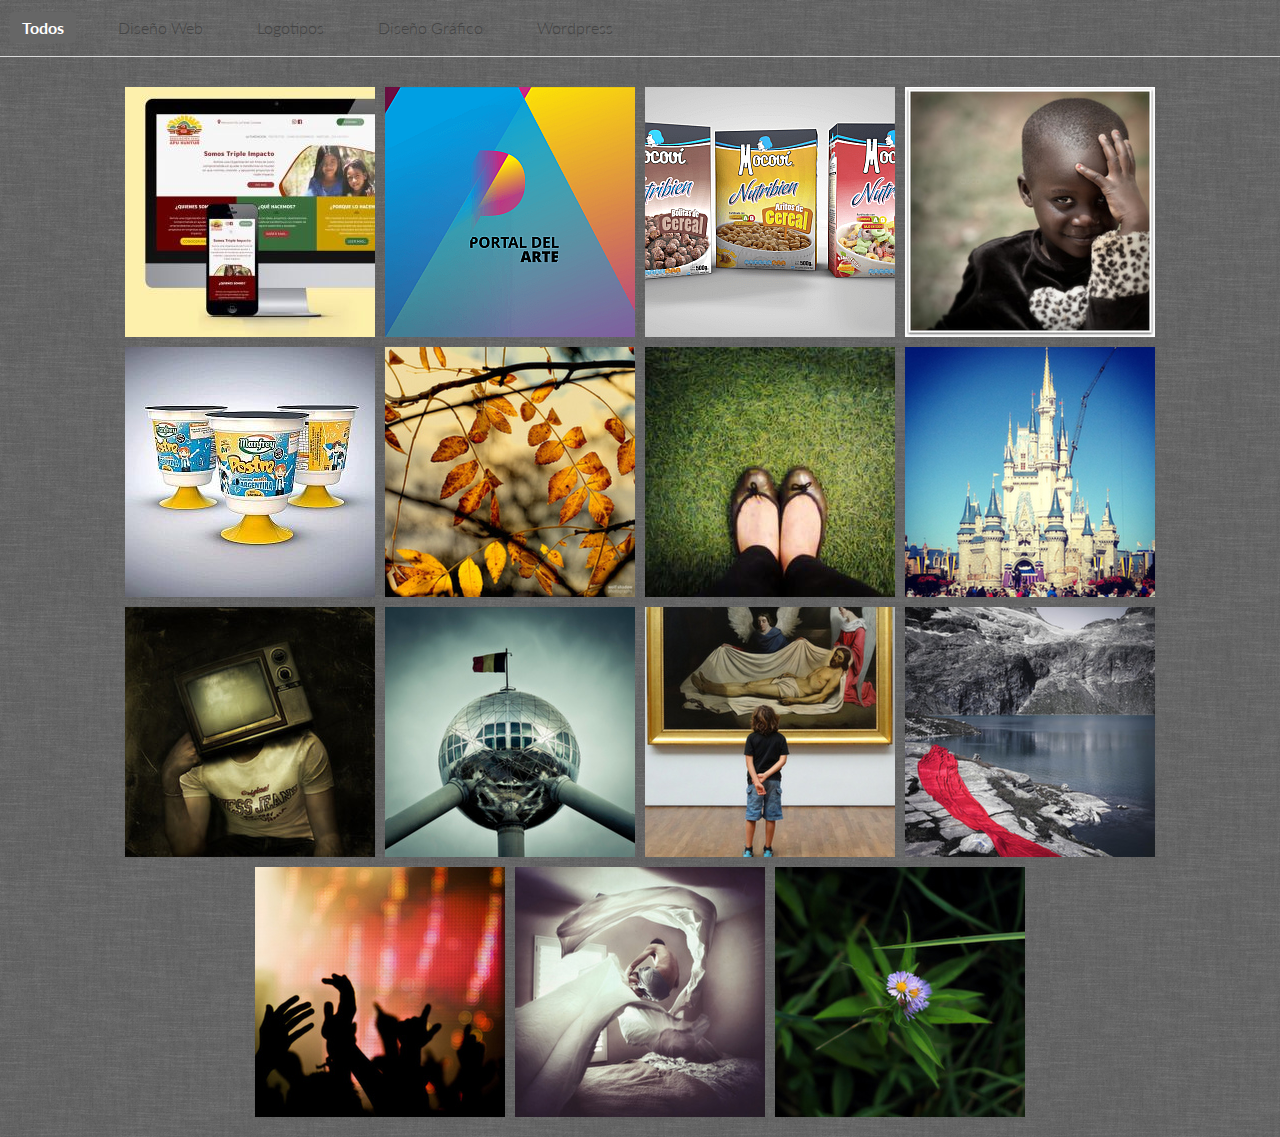
<file: gallery/index.html>
<!DOCTYPE html>
<html lang="en">
<head>
    <meta charset="UTF-8" />
    <meta http-equiv="X-UA-Compatible" content="IE=edge,chrome=1">
    <meta name="viewport" content="width=device-width, initial-scale=1.0">
    <title>Elastic Grid | JQuery Responsive Porfolio</title>
    <meta name="description" content="Elastic Grid | JQuery Responsive Porfolio" />
    <meta name="keywords" content="responsive grid, responsive gallery, porfolio, thumbnails, grid, preview, google image search, jquery, image grid, expanding, preview, portfolio" />
    <meta name="author" content="Vu Khanh Truong | porfolio.bonchen.net" />
    <link rel="stylesheet" href="https://stackpath.bootstrapcdn.com/bootstrap/4.4.1/css/bootstrap.min.css" integrity="sha384-Vkoo8x4CGsO3+Hhxv8T/Q5PaXtkKtu6ug5TOeNV6gBiFeWPGFN9MuhOf23Q9Ifjh" crossorigin="anonymous">
    <link rel="shortcut icon" href="../favicon.ico">
    <link rel="stylesheet" type="text/css" href="css/demo.css" /> 
    <link rel="stylesheet" type="text/css" href="css/elastic_grid.min.css" />
</head>
<body >
    <div id="elastic_grid_demo"></div>

    <!-- jQuery first, then Popper.js, then Bootstrap JS -->
    <script src="https://ajax.googleapis.com/ajax/libs/jquery/1.9.1/jquery.min.js"></script> 
   <!--  <script src="https://code.jquery.com/jquery-3.4.1.slim.min.js" integrity="sha384-J6qa4849blE2+poT4WnyKhv5vZF5SrPo0iEjwBvKU7imGFAV0wwj1yYfoRSJoZ+n" crossorigin="anonymous"></script>
     <script src="https://stackpath.bootstrapcdn.com/bootstrap/4.4.1/js/bootstrap.min.js" integrity="sha384-wfSDF2E50Y2D1uUdj0O3uMBJnjuUD4Ih7YwaYd1iqfktj0Uod8GCExl3Og8ifwB6" crossorigin="anonymous"></script> -->


     <script src="js/modernizr.custom.js"></script> 
     <script src="js/classie.js"></script>
     <!--- uncompress-->

     <script type="text/javascript" src="js/jquery.elastislide.js"></script>
     <script type="text/javascript" src="js/jquery.hoverdir.js"></script>
     <script type="text/javascript" src="js/elastic_grid.js"></script>

<!-- compress version
<script type="text/javascript" src="js/elastic_grid.min.js"></script>
-->
<script type="text/javascript">
    $(function(){
        $("#elastic_grid_demo").elastic_grid({
            'showAllText' : 'Todos',
            'filterEffect': 'fallperspective', // moveup, scaleup, fallperspective, fly, flip, helix , popup
            'hoverDirection': true,
            'hoverDelay': 0,
            'hoverInverse': false,
            'expandingSpeed': 500,
            'expandingHeight': 250,
            'items' :
            [
            {
                'title'         : 'Diseño web y maquetado | ONG',
                'description'   : 'Swiss chard pumpkin bunya nuts maize plantain aubergine napa cabbage soko coriander sweet pepper water spinach winter purslane shallot tigernut lentil beetroot.Swiss chard pumpkin bunya nuts maize plantain aubergine napa cabbage.',
                'thumbnail'     : ['img/portfolio/web-apk-thumb.jpg'],
                'large'         : ['img/portfolio/web-apk-mockup01.jpg', 'img/portfolio/web-apk-mockup02.jpg'],
                'img_title'     : ['Imagen 01', 'Imagen 02'],
                'button_list'   :
                [
                { 'title':'Visitar el Sitio', 'url' : 'http://apukuntur-ong.com.ar', 'new_window' : true }
               // { 'title':'Download', 'url':'http://porfolio.bonchen.net/', 'new_window' : false }
               ],
               'tags'          : ['Diseño Web']
           },
           {
            'title'         : 'Diseño de Logotipo | Grupo de Arte',
            'description'   : 'Swiss chard pumpkin bunya nuts maize plantain aubergine napa cabbage soko coriander sweet pepper water spinach winter purslane shallot tigernut lentil beetroot.Swiss chard pumpkin bunya nuts maize plantain aubergine napa cabbage.',
            'thumbnail'     : ['img/portfolio/logo-portaldelarte-thumb.png'],
            'large'         : ['img/portfolio/logo-portaldelarte-grilla.jpg', ],
            'img_title'     : ['Logotipo - Grilla Constructiva'],
            'button_list'   :
            [
            //{ 'title':'Demo', 'url' : 'http://porfolio.bonchen.net/', 'new_window' : true },
            //{ 'title':'Download', 'url':'http://porfolio.bonchen.net/', 'new_window' : true}
            ],
            'tags'          : ['Logotipos']
        },
        {
            'title'         : 'Diseño Gráfico de Envase | Cereales',
            'description'   : 'Swiss chard pumpkin bunya nuts maize plantain aubergine napa cabbage soko coriander sweet pepper water spinach winter purslane shallot tigernut lentil beetroot.Swiss chard pumpkin bunya nuts maize plantain aubergine napa cabbage.',
            'thumbnail'     : ['img/portfolio/packaging-cereal-mocovi-thumb.png'],
            'large'         : ['img/portfolio/packaging-cereal-mocovi.png'],
            'img_title'     : ['jquery elastic grid'],
            'button_list'   :
            [
            //{ 'title':'Demo', 'url' : 'http://porfolio.bonchen.net/', 'new_window' : true },
            //{ 'title':'Download', 'url':'http://porfolio.bonchen.net/', 'new_window' : true}
            ],
            'tags'          : ['Diseño Gráfico', 'Diseño Web']
        },
        {
            'title'         : 'Diseño web y maquetado | Imprenta',
            'description'   : 'Swiss chard pumpkin bunya nuts maize plantain aubergine napa cabbage soko coriander sweet pepper water spinach winter purslane shallot tigernut lentil beetroot.Swiss chard pumpkin bunya nuts maize plantain aubergine napa cabbage.',
            'thumbnail'     : ['images/small/12.jpg', 'images/small/13.jpg', 'images/small/14.jpg', 'images/small/15.jpg', 'images/small/16.jpg'],
            'large'         : ['images/large/12.jpg', 'images/large/13.jpg', 'images/large/14.jpg', 'images/large/15.jpg', 'images/large/16.jpg'],
            'img_title'     : ['jquery elastic grid', 'jquery elastic grid', 'jquery elastic grid', 'jquery elastic grid', 'jquery elastic grid'],
            'button_list'   :
            [
            { 'title':'Demo', 'url' : 'http://porfolio.bonchen.net/', 'new_window' : true },
            { 'title':'Download', 'url':'http://porfolio.bonchen.net/', 'new_window' : true}
            ],
            'tags'          : ['Wordpress']
        },
        {
            'title'         : 'Diseño Gráfico de Envase | Postrecito',
            'description'   : 'Swiss chard pumpkin bunya nuts maize plantain aubergine napa cabbage soko coriander sweet pepper water spinach winter purslane shallot tigernut lentil beetroot.Swiss chard pumpkin bunya nuts maize plantain aubergine napa cabbage.',
            'thumbnail'     : ['img/portfolio/packaging-postre-vainilla-thumb.jpg'],
            'large'         : ['img/portfolio/packaging-postre-vainilla.jpg'],
            'img_title'     : ['jquery elastic grid'],
            'button_list'   :
            [
            { 'title':'Demo', 'url' : 'http://porfolio.bonchen.net/', 'new_window' : true },
            { 'title':'Download', 'url':'http://porfolio.bonchen.net/', 'new_window' : true}
            ],
            'tags'          : ['Diseño Web']
        },
        {
            'title'         : 'Spinach winter purslane',
            'description'   : 'Swiss chard pumpkin bunya nuts maize plantain aubergine napa cabbage soko coriander sweet pepper water spinach winter purslane shallot tigernut lentil beetroot.Swiss chard pumpkin bunya nuts maize plantain aubergine napa cabbage.',
            'thumbnail'     : ['images/small/13.jpg','images/small/15.jpg', 'images/small/11.jpg', 'images/small/10.jpg'],
            'large'         : ['images/large/13.jpg','images/large/15.jpg', 'images/large/11.jpg', 'images/large/10.jpg'],
            'img_title'     : ['jquery elastic grid', 'jquery elastic grid', 'jquery elastic grid', 'jquery elastic grid', 'jquery elastic grid'],
            'button_list'   :
            [
            { 'title':'Demo', 'url' : 'http://porfolio.bonchen.net/', 'new_window' : true },
            { 'title':'Download', 'url':'http://porfolio.bonchen.net/', 'new_window' : true}
            ],
            'tags'          : ['Logotipos']
        },
        {
            'title'         : 'Spinach winter purslane',
            'description'   : 'Swiss chard pumpkin bunya nuts maize plantain aubergine napa cabbage soko coriander sweet pepper water spinach winter purslane shallot tigernut lentil beetroot.Swiss chard pumpkin bunya nuts maize plantain aubergine napa cabbage.',
            'thumbnail'     : ['images/small/7.jpg','images/small/8.jpg', 'images/small/9.jpg', 'images/small/10.jpg'],
            'large'         : ['images/large/7.jpg','images/large/8.jpg', 'images/large/9.jpg', 'images/large/10.jpg'],
            'img_title'     : ['jquery elastic grid', 'jquery elastic grid', 'jquery elastic grid', 'jquery elastic grid', 'jquery elastic grid'],
            'button_list'   :
            [
            { 'title':'Demo', 'url' : 'http://porfolio.bonchen.net/', 'new_window' : true },
            { 'title':'Download', 'url':'http://porfolio.bonchen.net/', 'new_window' : true}
            ],
            'tags'          : ['Wordpress']
        },
        {
            'title'         : 'Azuki bean',
            'description'   : 'Swiss chard pumpkin bunya nuts maize plantain aubergine napa cabbage soko coriander sweet pepper water spinach winter purslane shallot tigernut lentil beetroot.Swiss chard pumpkin bunya nuts maize plantain aubergine napa cabbage.',
            'thumbnail'     : ['images/small/16.jpg', 'images/small/13.jpg', 'images/small/14.jpg', 'images/small/15.jpg', 'images/small/16.jpg'],
            'large'         : ['images/large/16.jpg', 'images/large/13.jpg', 'images/large/14.jpg', 'images/large/15.jpg', 'images/large/16.jpg'],
            'img_title'     : ['jquery elastic grid', 'jquery elastic grid', 'jquery elastic grid', 'jquery elastic grid', 'jquery elastic grid'],
            'button_list'   :
            [
            { 'title':'Demo', 'url' : 'http://porfolio.bonchen.net/', 'new_window' : true },
            { 'title':'Download', 'url':'http://porfolio.bonchen.net/', 'new_window' : true}
            ],
            'tags'          : ['Logotipos']
        },
        {
            'title'         : 'Swiss chard pumpkin',
            'description'   : 'Swiss chard pumpkin bunya nuts maize plantain aubergine napa cabbage soko coriander sweet pepper water spinach winter purslane shallot tigernut lentil beetroot.Swiss chard pumpkin bunya nuts maize plantain aubergine napa cabbage.',
            'thumbnail'     : ['images/small/18.jpg', 'images/small/18.jpg', 'images/small/19.jpg', 'images/small/20.jpg'],
            'large'         : ['images/large/18.jpg', 'images/large/18.jpg', 'images/large/19.jpg', 'images/large/20.jpg'],
            'img_title'     : ['jquery elastic grid', 'jquery elastic grid', 'jquery elastic grid', 'jquery elastic grid', 'jquery elastic grid'],
            'button_list'   :
            [
            { 'title':'Demo', 'url' : 'http://porfolio.bonchen.net/', 'new_window' : true },
            { 'title':'Download', 'url':'http://porfolio.bonchen.net/', 'new_window' : true}
            ],
            'tags'          : ['Diseño Web']
        },
        {
            'title'         : 'Winter purslane',
            'description'   : 'Swiss chard pumpkin bunya nuts maize plantain aubergine napa cabbage soko coriander sweet pepper water spinach winter purslane shallot tigernut lentil beetroot.Swiss chard pumpkin bunya nuts maize plantain aubergine napa cabbage.',
            'thumbnail'     : ['images/small/11.jpg','images/small/15.jpg', 'images/small/11.jpg', 'images/small/10.jpg'],
            'large'         : ['images/large/11.jpg','images/large/15.jpg', 'images/large/11.jpg', 'images/large/10.jpg'],
            'img_title'     : ['jquery elastic grid', 'jquery elastic grid', 'jquery elastic grid', 'jquery elastic grid', 'jquery elastic grid'],
            'button_list'   :
            [
            { 'title':'Demo', 'url' : 'http://porfolio.bonchen.net/', 'new_window' : true },
            { 'title':'Download', 'url':'http://porfolio.bonchen.net/', 'new_window' : true}
            ],
            'tags'          : ['Wordpress']
        },
        {
            'title'         : 'Spinach winter purslane',
            'description'   : 'Swiss chard pumpkin bunya nuts maize plantain aubergine napa cabbage soko coriander sweet pepper water spinach winter purslane shallot tigernut lentil beetroot.Swiss chard pumpkin bunya nuts maize plantain aubergine napa cabbage.',
            'thumbnail'     : ['images/small/3.jpg','images/small/15.jpg', 'images/small/11.jpg', 'images/small/10.jpg'],
            'large'         : ['images/large/3.jpg','images/large/15.jpg', 'images/large/11.jpg', 'images/large/10.jpg'],
            'img_title'     : ['jquery elastic grid', 'jquery elastic grid', 'jquery elastic grid', 'jquery elastic grid', 'jquery elastic grid'],
            'button_list'   :
            [
            { 'title':'Demo', 'url' : 'http://porfolio.bonchen.net/', 'new_window' : true },
            { 'title':'Download', 'url':'http://porfolio.bonchen.net/', 'new_window' : true}
            ],
            'tags'          : ['Logotipos']
        },
        {
            'title'         : 'Spinach winter purslane',
            'description'   : 'Swiss chard pumpkin bunya nuts maize plantain aubergine napa cabbage soko coriander sweet pepper water spinach winter purslane shallot tigernut lentil beetroot.Swiss chard pumpkin bunya nuts maize plantain aubergine napa cabbage.',
            'thumbnail'     : ['images/small/5.jpg','images/small/8.jpg', 'images/small/9.jpg', 'images/small/10.jpg'],
            'large'         : ['images/large/5.jpg','images/large/8.jpg', 'images/large/9.jpg', 'images/large/10.jpg'],
            'img_title'     : ['jquery elastic grid', 'jquery elastic grid', 'jquery elastic grid', 'jquery elastic grid', 'jquery elastic grid'],
            'button_list'   :
            [
            { 'title':'Demo', 'url' : 'http://porfolio.bonchen.net/', 'new_window' : true },
            { 'title':'Download', 'url':'http://porfolio.bonchen.net/', 'new_window' : true}
            ],
            'tags'          : ['Wordpress', 'Diseño Web']
        },
        {
            'title'         : 'Azuki bean',
            'description'   : 'Swiss chard pumpkin bunya nuts maize plantain aubergine napa cabbage soko coriander sweet pepper water spinach winter purslane shallot tigernut lentil beetroot.Swiss chard pumpkin bunya nuts maize plantain aubergine napa cabbage.',
            'thumbnail'     : ['images/small/6.jpg', 'images/small/13.jpg', 'images/small/14.jpg', 'images/small/15.jpg', 'images/small/16.jpg'],
            'large'         : ['images/large/6.jpg', 'images/large/13.jpg', 'images/large/14.jpg', 'images/large/15.jpg', 'images/large/16.jpg'],
            'img_title'     : ['jquery elastic grid', 'jquery elastic grid', 'jquery elastic grid', 'jquery elastic grid', 'jquery elastic grid'],
            'button_list'   :
            [
            { 'title':'Demo', 'url' : 'http://porfolio.bonchen.net/', 'new_window' : true },
            { 'title':'Download', 'url':'http://porfolio.bonchen.net/', 'new_window' : true}
            ],
            'tags'          : ['Logotipos']
        },
        {
            'title'         : 'Swiss chard pumpkin',
            'description'   : 'Swiss chard pumpkin bunya nuts maize plantain aubergine napa cabbage soko coriander sweet pepper water spinach winter purslane shallot tigernut lentil beetroot.Swiss chard pumpkin bunya nuts maize plantain aubergine napa cabbage.',
            'thumbnail'     : ['images/small/8.jpg', 'images/small/18.jpg', 'images/small/19.jpg', 'images/small/20.jpg'],
            'large'         : ['images/large/8.jpg', 'images/large/18.jpg', 'images/large/19.jpg', 'images/large/20.jpg'],
            'img_title'     : ['jquery elastic grid', 'jquery elastic grid', 'jquery elastic grid', 'jquery elastic grid', 'jquery elastic grid'],
            'button_list'   :
            [
            { 'title':'Demo', 'url' : 'http://porfolio.bonchen.net/', 'new_window' : true },
            { 'title':'Download', 'url':'http://porfolio.bonchen.net/', 'new_window' : true}
            ],
            'tags'          : ['Diseño Web']
        },
        {
            'title'         : 'Spinach winter purslane',
            'description'   : 'Swiss chard pumpkin bunya nuts maize plantain aubergine napa cabbage soko coriander sweet pepper water spinach winter purslane shallot tigernut lentil beetroot.Swiss chard pumpkin bunya nuts maize plantain aubergine napa cabbage.',
            'thumbnail'     : ['images/small/9.jpg','images/small/15.jpg', 'images/small/11.jpg', 'images/small/10.jpg'],
            'large'         : ['images/large/9.jpg','images/large/15.jpg', 'images/large/11.jpg', 'images/large/10.jpg'],
            'img_title'     : ['jquery elastic grid', 'jquery elastic grid', 'jquery elastic grid', 'jquery elastic grid', 'jquery elastic grid'],
            'button_list'   :
            [
            { 'title':'Demo', 'url' : 'http://porfolio.bonchen.net/', 'new_window' : true },
            { 'title':'Download', 'url':'http://porfolio.bonchen.net/', 'new_window' : true}
            ],
            'tags'          : ['Logotipos', 'Diseño Web']
        }

        ]
    });
});
</script>
</body>
</html>
</file>
<file: gallery/css/demo.css>
/* General Demo Style */
@import url(http://fonts.googleapis.com/css?family=Lato:300,400,700);

html { height: 100%; }

body {
    font-family: 'Lato', Calibri, Arial, sans-serif;
    background: #f9f9f9 url(../images/bg.png);
    font-weight: 300;
    font-size: 15px;
    color: #333;
    overflow: scroll;
    overflow-x: hidden;
}

a {
	color: #555;
	text-decoration: none;
}
h1{
	margin: 0px auto;
	max-width: 1170px;
	padding: 20px 0px;
	text-shadow: 0 -1px 0 #888;
}
.container {
	max-width: 1170px;
	position: relative;
	margin: 0 auto;
	-webkit-box-shadow: -1px 0px 19px rgba(20, 20, 20, 0.85);
	-moz-box-shadow:    -1px 0px 19px rgba(20, 20, 20, 0.85);
	box-shadow:         -1px 0px 19px rgba(20, 20, 20, 0.85);
	min-height: 800px;
	background: #f9f9f9;
	margin-top:40px;
	padding:40px;
}

.container > header {
	width: 90%;
	max-width: 1240px;
	margin: 0 auto;
	position: relative;
	padding: 0 30px 50px 30px;
}

.container > header {
	padding: 60px 30px 50px;
	text-align: center;
}

.container > header h1 {
	font-size: 34px;
	line-height: 38px;
	margin: 0 auto;
	font-weight: 700;
	color: #333;
}

.container > header h1 span {
	display: block;
	font-size: 20px;
	font-weight: 300;
}

.main > p {
	text-align: center;
	padding: 50px 20px;
}


.main h5{
	margin: 40px 0px 40px 0px;
	font-size: 22px;
}

.main h4{
	margin: 40px 0px 40px 0px;
	padding-top: 20px;
	font-size: 24px;
	border-top: 1px solid #909090;
}
.main h3{
	margin: 0px 0px 40px 0px;
	font-size: 28px;
	border-bottom: 1px solid #757575;
}
.main h3 small{
	font-size: 13px;
	font-style: italic;
	background: #757575;
	color: #ffffff;
	padding: 10 20px;
	margin-left: 20px;
}

.cbp-mc-form {
	position: relative;
	background: #757575;
	padding-bottom: 20px;
}

/* Clearfix hack by Nicolas Gallagher: http://nicolasgallagher.com/micro-clearfix-hack/ */
.cbp-mc-form:before,
.cbp-mc-form:after {
	content: " "; display: table;
}

.cbp-mc-form:after {
	clear: both;
}

.cbp-mc-column {
	width: 33%;
	padding: 10px 30px;
	float: left;
}

.cbp-mc-form label {
	display: block;
	padding: 20px 5px 5px 2px;
	font-size: 14px;
	text-transform: uppercase;
	letter-spacing: 1px;
	cursor: pointer;
	color: #f0f0f0;
}

.cbp-mc-form input,
.cbp-mc-form textarea,
.cbp-mc-form select {
	font-family: 'Lato', Calibri, Arial, sans-serif;
	line-height: 1.5;
	font-size: 14px;
	padding: 5px 10px;
	color: #fff;
	display: block;
	width: 100%;
	background: #909090;
}

.cbp-mc-form input,
.cbp-mc-form textarea {
	border: 1px solid #fff;
}

.cbp-mc-form textarea {
	min-height: 200px;
}

.cbp-mc-form input:focus,
.cbp-mc-form textarea:focus,
.cbp-mc-form label:active + input,
.cbp-mc-form label:active + textarea {
	outline: none;
	/*border: 3px solid #10689a;*/
}

.cbp-mc-form select:focus {
	outline: none;
}

::-webkit-input-placeholder { /* WebKit browsers */
    /*color: #10689a;*/
    font-style: italic;
}

:-moz-placeholder { /* Mozilla Firefox 4 to 18 */
    /*color: #10689a;*/
    font-style: italic;
}

::-moz-placeholder { /* Mozilla Firefox 19+ */
    /*color: #10689a;*/
    font-style: italic;
}

:-ms-input-placeholder { /* Internet Explorer 10+ */
    /*color: #10689a;*/
    font-style: italic;
}

.cbp-mc-submit-wrap {
	text-align: center;
	padding-top: 40px;
	clear: both;
}

.cbp-mc-form input.cbp-mc-submit {
	/*background: #10689a;*/
	border: none;
	color: #fff;
	width: auto;
	cursor: pointer;
	text-transform: uppercase;
	display: inline-block;
	padding: 15px 30px;
	font-size: 1.1em;
	border-radius: 2px;
	letter-spacing: 1px;
}

.cbp-mc-form input.cbp-mc-submit:hover {
	background: #1478b1;
}

@media screen and (max-width: 70em) {
	.cbp-mc-column {
		width: 50%;
	}
	.cbp-mc-column:nth-child(3) {
		width: 100%;
	}
}

@media screen and (max-width: 48em) {
	.cbp-mc-column {
		width: 100%;
		padding: 10px;
	}
}

#responsive_layouts h3{
	margin: 40px 0px 20px 0px;
}

/* Header Style */
.header-top {
	margin: 0 auto;
	max-width: 1170px;
	line-height: 44px;
	font-size: 12px;
	background: #508B50;
	text-transform: uppercase;
	z-index: 9999;
	position: relative;
	-webkit-box-shadow: -1px 0px 19px rgba(20, 20, 20, 0.85);
	-moz-box-shadow:    -1px 0px 19px rgba(20, 20, 20, 0.85);
	box-shadow:         -1px 0px 19px rgba(20, 20, 20, 0.85);
}

.header-top a {
	padding: 0px 20px;
	letter-spacing: 1px;
	color: #333;
	display: inline-block;
	text-shadow: 0 -1px 0 #9B9898;
	border-right:1px solid #336137;
}

.header-top a:hover {
	background: rgba(255,255,255,0.8);
	color: #000;
}

.header-top span.right {
	float: right;
}

.header-top span.right a {
	float: left;
	display: block;
}
</file>
<file: gallery/css/elastic_grid.min.css>
*,*:after,*:before{-webkit-box-sizing:border-box;-moz-box-sizing:border-box;box-sizing:border-box;padding:0;margin:0}.clearfix:before,.clearfix:after{content:" ";display:table}.clearfix:after{clear:both}.clearfix{*zoom:1}.og-grid{list-style:none;padding:20px 0;margin:0 auto;text-align:center;width:100%}.og-grid li{display:inline-block;margin:10px 5px 0 5px;vertical-align:top}.og-grid li.hidden{display:none}.og-grid li>a,.og-grid li>a img{border:0;outline:0;display:block;position:relative}.og-pointer{top:auto;border:solid transparent;content:" ";height:0;width:0;position:relative;pointer-events:none;border-bottom-color:#222;border-width:15px;left:50%;margin:-20px 0 0 -15px}.og-expander{position:absolute;background:#222;color:#d6d6d6;top:auto;left:0;width:100%;margin-top:0;text-align:left;height:0;overflow:hidden}.og-expander-inner{padding:30px 30px;height:100%}.og-close{position:absolute;width:40px;height:40px;top:10px;right:10px;cursor:pointer}.og-close::before,.og-close::after{content:'';position:absolute;width:100%;top:50%;height:1px;background:#888;-webkit-transform:rotate(45deg);-moz-transform:rotate(45deg);transform:rotate(45deg)}.og-close::after{-webkit-transform:rotate(-45deg);-moz-transform:rotate(-45deg);transform:rotate(-45deg)}.og-close:hover::before,.og-close:hover::after{background:#333}.og-fullimg,.og-details{width:50%;float:left;height: 100%;overflow:hidden;position:relative}.og-details .infosep{border-bottom:1px solid #121212;box-shadow:0 1px #2a2a2a;margin:15px 0}.og-details{padding:0 20px}.og-fullimg{text-align:center}.og-fullimg img{display:inline-block;max-height:100%;max-width:100%}.og-details h3{font-weight:300;font-size:36px;margin-top:0;margin-bottom:10px}.og-details p{font-weight:400;font-size:15px;line-height:22px;color:#999;padding-bottom:20px}.og-details iframe{max-width:400px;max-height:250px;margin-bottom:0}.og-details a.link-button{font-size:11px;padding:8px 10px;background-color:#454545;background:-moz-linear-gradient(top,#303030 0,#262626);background:-webkit-gradient(linear,left top,left bottom,from(#303030),to(#262626));-moz-border-radius:1px;-webkit-border-radius:1px;border-radius:1px;border:1px solid #141414;text-shadow:0 -1px 0 rgba(41,41,41,0.7),0 1px 0 rgba(3,3,3,0.3);white-space:normal;word-wrap:normal;color:#9f9f9f !important;cursor:pointer !important;font-size:11px;font-weight:bold;text-align:center;text-shadow:0 -1px 0 rgba(0,0,0,.5);white-space:normal;margin-left:10px}.og-details a.first{margin-left:0}.og-details a:hover{background-color:#606060;background:-moz-linear-gradient(top,#454545 454545%,#303030);background:-webkit-gradient(linear,left top,left bottom,from(#454545),to(#303030))}.og-loading{width:20px;height:20px;border-radius:50%;background:#ddd;box-shadow:0 0 1px #ccc,15px 30px 1px #ccc,-15px 30px 1px #ccc;position:absolute;top:50%;left:50%;margin:-25px 0 0 -25px;-webkit-animation:loader .5s infinite ease-in-out both;-moz-animation:loader .5s infinite ease-in-out both;animation:loader .5s infinite ease-in-out both}@-webkit-keyframes loader{0{background:#ddd}33%{background:#ccc;box-shadow:0 0 1px #ccc,15px 30px 1px #ccc,-15px 30px 1px #ddd}66%{background:#ccc;box-shadow:0 0 1px #ccc,15px 30px 1px #ddd,-15px 30px 1px #ccc}}@-moz-keyframes loader{0{background:#ddd}33%{background:#ccc;box-shadow:0 0 1px #ccc,15px 30px 1px #ccc,-15px 30px 1px #ddd}66%{background:#ccc;box-shadow:0 0 1px #ccc,15px 30px 1px #ddd,-15px 30px 1px #ccc}}@keyframes loader{0{background:#ddd}33%{background:#ccc;box-shadow:0 0 1px #ccc,15px 30px 1px #ccc,-15px 30px 1px #ddd}66%{background:#ccc;box-shadow:0 0 1px #ccc,15px 30px 1px #ddd,-15px 30px 1px #ccc}}.wagwep-container{overflow:hidden}.wagwep-container ul#portfolio-filter{float:left;font-size:16px;list-style:none;padding:10px 0;width:100%;border-bottom:1px solid #ddd}.wagwep-container ul#portfolio-filter li{float:left;line-height:16px;margin:0;padding:10px}.wagwep-container ul#portfolio-filter li:last-child{border-right:0;margin-right:0;padding-right:0}.wagwep-container ul#portfolio-filter a{color:#444444;text-decoration:none;border:0;background:0;margin:0 10px 10px 0;padding:6px 12px;border-radius:4px;-moz-border-radius:4px;-webkit-border-radius:4px}.wagwep-container ul#portfolio-filter li.current a,ul#portfolio-filter a:hover{text-decoration:none;background:#eee;color:#222}.wagwep-container ul#portfolio-filter li.current a{color:#333;font-weight:bold;background:#666;color:#fff}.clearfix:before,.clearfix:after{content:" ";display:table}.clearfix:after{clear:both}.clearfix{*zoom:1}.elastislide-list{list-style-type:none;display:none}.no-js .elastislide-list{display:block}.elastislide-carousel ul li{min-width:20px}.elastislide-wrapper{position:relative;background-color:#313131;margin:0 auto;min-height:60px;box-shadow:inset 0 0 10px #000;-moz-box-shadow:inset 0 0 10px #000;-webkit-box-shadow:inset 0 0 10px #000}.elastislide-wrapper.elastislide-loading{background-image:url(../images/loading.gif);background-repeat:no-repeat;background-position:center center}.elastislide-horizontal{padding:10px 40px}.elastislide-vertical{padding:40px 10px}.elastislide-carousel{overflow:hidden;position:relative}.elastislide-carousel ul{position:relative;display:block;list-style-type:none;padding:0;margin:0;-webkit-backface-visibility:hidden;-webkit-transform:translateX(0);-moz-transform:translateX(0);-ms-transform:translateX(0);-o-transform:translateX(0);transform:translateX(0)}.elastislide-horizontal ul{white-space:nowrap}.elastislide-carousel ul li{margin:0;-webkit-backface-visibility:hidden}.elastislide-horizontal ul li{height:100%;display:inline-block}.elastislide-vertical ul li{display:block}.elastislide-carousel ul li a{display:inline-block;width:100%;padding:0}.elastislide-carousel ul li a img{display:block;border:2px solid #313131;max-width:100%}.elastislide-carousel ul li a img.selected{border:2px solid #999}.elastislide-wrapper nav span{position:absolute;background:#1b1b1b url(../images/nav.png) no-repeat 4px 3px;width:23px;height:23px;border-radius:50%;text-indent:-9000px;cursor:pointer;opacity:.8}.elastislide-wrapper nav span:hover{opacity:1.0}.elastislide-horizontal nav span{top:50%;left:10px;margin-top:-11px}.elastislide-vertical nav span{top:10px;left:50%;margin-left:-11px;background-position:-17px 5px}.elastislide-horizontal nav span.elastislide-next{right:10px;left:auto;background-position:4px -17px}.elastislide-vertical nav span.elastislide-next{bottom:10px;top:auto;background-position:-17px -18px}.og-grid li a{overflow:hidden}.og-grid li a.unhoverdir{overflow:visible}.og-grid li a figure{position:absolute;background:#333;background:rgba(48,48,48,0.7);width:100%;height:100%}.og-grid li a figure span{display:block;padding:10px 0;margin:40px 20px 20px 20px;text-transform:uppercase;font-weight:normal;color:rgba(255,255,255,0.9);text-shadow:1px 1px 1px rgba(0,0,0,0.2);border-bottom:1px solid rgba(255,255,255,0.5)}.og-grid.effect-opacity li.animate{-webkit-animation:fadeIn .65s ease forwards;-moz-animation:fadeIn .65s ease forwards;animation:fadeIn .65s ease forwards}@-webkit-keyframes fadeIn{to{opacity:1}}@-moz-keyframes fadeIn{to{opacity:1}}@keyframes fadeIn{to{opacity:1}}.og-grid.effect-moveup li.animate{-webkit-transform:translateY(200px);-moz-transform:translateY(200px);transform:translateY(200px);-webkit-animation:moveUp .65s ease forwards;-moz-animation:moveUp .65s ease forwards;animation:moveUp .65s ease forwards}@-webkit-keyframes moveUp{to{-webkit-transform:translateY(0);opacity:1}}@-moz-keyframes moveUp{to{-moz-transform:translateY(0);opacity:1}}@keyframes moveUp{to{transform:translateY(0);opacity:1}}.og-grid.effect-scaleup li.animate{-webkit-transform:scale(0.6);-moz-transform:scale(0.6);transform:scale(0.6);-webkit-animation:scaleUp .65s ease-in-out forwards;-moz-animation:scaleUp .65s ease-in-out forwards;animation:scaleUp .65s ease-in-out forwards}@-webkit-keyframes scaleUp{to{-webkit-transform:scale(1);opacity:1}}@-moz-keyframes scaleUp{to{-moz-transform:scale(1);opacity:1}}@keyframes scaleUp{to{transform:scale(1);opacity:1}}.og-grid.effect-fallperspective{-webkit-perspective:1300px;-moz-perspective:1300px;perspective:1300px}.og-grid.effect-fallperspective li.animate{-webkit-transform-style:preserve-3d;-moz-transform-style:preserve-3d;transform-style:preserve-3d;-webkit-transform:translateZ(400px) translateY(300px) rotateX(-90deg);-moz-transform:translateZ(400px) translateY(300px) rotateX(-90deg);transform:translateZ(400px) translateY(300px) rotateX(-90deg);-webkit-animation:fallPerspective .8s ease-in-out forwards;-moz-animation:fallPerspective .8s ease-in-out forwards;animation:fallPerspective .8s ease-in-out forwards}@-webkit-keyframes fallPerspective{100%{-webkit-transform:translateZ(0) translateY(0) rotateX(0);opacity:1}}@-moz-keyframes fallPerspective{100%{-moz-transform:translateZ(0) translateY(0) rotateX(0);opacity:1}}@keyframes fallPerspective{100%{transform:translateZ(0) translateY(0) rotateX(0);opacity:1}}.og-grid.effect-fly{-webkit-perspective:1300px;-moz-perspective:1300px;perspective:1300px}.og-grid.effect-fly li.animate{-webkit-transform-style:preserve-3d;-moz-transform-style:preserve-3d;transform-style:preserve-3d;-webkit-transform-origin:50% 50% -300px;-moz-transform-origin:50% 50% -300px;transform-origin:50% 50% -300px;-webkit-transform:rotateX(-180deg);-moz-transform:rotateX(-180deg);transform:rotateX(-180deg);-webkit-animation:fly .8s ease-in-out forwards;-moz-animation:fly .8s ease-in-out forwards;animation:fly .8s ease-in-out forwards}@-webkit-keyframes fly{100%{-webkit-transform:rotateX(0);opacity:1}}@-moz-keyframes fly{100%{-moz-transform:rotateX(0);opacity:1}}@keyframes fly{100%{transform:rotateX(0);opacity:1}}.og-grid.effect-flip{-webkit-perspective:1300px;-moz-perspective:1300px;perspective:1300px}.og-grid.effect-flip li.animate{-webkit-transform-style:preserve-3d;-moz-transform-style:preserve-3d;transform-style:preserve-3d;-webkit-transform-origin:0 0;-moz-transform-origin:0 0;transform-origin:0 0;-webkit-transform:rotateX(-80deg);-moz-transform:rotateX(-80deg);transform:rotateX(-80deg);-webkit-animation:flip .8s ease-in-out forwards;-moz-animation:flip .8s ease-in-out forwards;animation:flip .8s ease-in-out forwards}@-webkit-keyframes flip{100%{-webkit-transform:rotateX(0);opacity:1}}@-moz-keyframes flip{100%{-moz-transform:rotateX(0);opacity:1}}@keyframes flip{100%{transform:rotateX(0);opacity:1}}.og-grid.effect-helix{-webkit-perspective:1300px;-moz-perspective:1300px;perspective:1300px}.og-grid.effect-helix li.animate{-webkit-transform-style:preserve-3d;-moz-transform-style:preserve-3d;transform-style:preserve-3d;-webkit-transform:rotateY(-180deg);-moz-transform:rotateY(-180deg);transform:rotateY(-180deg);-webkit-animation:helix .8s ease-in-out forwards;-moz-animation:helix .8s ease-in-out forwards;animation:helix .8s ease-in-out forwards}@-webkit-keyframes helix{100%{-webkit-transform:rotateY(0);opacity:1}}@-moz-keyframes helix{100%{-moz-transform:rotateY(0);opacity:1}}@keyframes helix{100%{transform:rotateY(0);opacity:1}}.og-grid.effect-popup{-webkit-perspective:1300px;-moz-perspective:1300px;perspective:1300px}.og-grid.effect-popup li.animate{-webkit-transform-style:preserve-3d;-moz-transform-style:preserve-3d;transform-style:preserve-3d;-webkit-transform:scale(0.4);-moz-transform:scale(0.4);transform:scale(0.4);-webkit-animation:popUp .8s ease-in forwards;-moz-animation:popUp .8s ease-in forwards;animation:popUp .8s ease-in forwards}@-webkit-keyframes popUp{70%{-webkit-transform:scale(1.1);opacity:.8;-webkit-animation-timing-function:ease-out}100%{-webkit-transform:scale(1);opacity:1}}@-moz-keyframes popUp{70%{-moz-transform:scale(1.1);opacity:.8;-moz-animation-timing-function:ease-out}100%{-moz-transform:scale(1);opacity:1}}@keyframes popUp{70%{transform:scale(1.1);opacity:.8;animation-timing-function:ease-out}100%{transform:scale(1);opacity:1}}nav#porfolio-nav{width:100%;position:relative}nav#porfolio-nav ul{padding:0;margin:0 auto}nav#porfolio-nav li{display:inline;float:left}nav#porfolio-nav li a{border-right:1px solid #576979;box-sizing:border-box;-moz-box-sizing:border-box;-webkit-box-sizing:border-box}nav#porfolio-nav li:last-child a{border-right:0}@media screen and (max-width:600px){nav#porfolio-nav{height:auto}nav#porfolio-nav ul{width:100%;display:block;height:auto}nav#porfolio-nav li{width:50%;float:left;position:relative}nav#porfolio-nav li a{border-bottom:1px solid #576979;border-right:1px solid #576979}nav#porfolio-nav a{text-align:left;width:100%;text-indent:25px}}@media only screen and (max-width :480px){nav#porfolio-nav{border-bottom:0}nav#porfolio-nav ul{height:auto}.og-expander h3{font-size:18px}.og-expander p{font-size:12px}.og-expander a{font-size:11px}.og-expander-inner{padding:10px}.og-grid .sep{display:none}.og-fullimg{height:30%;width:100%}.og-details{width:100%;margin-top:5px}.og-details h3{font-size:18px;margin-bottom:0}.og-details p{padding-bottom:10px}.og-details .infosep{margin:10px 0}.elastislide-wrapper{max-width:300px}}@media only screen and (max-width :320px){nav#porfolio-nav li{display:block;float:none;width:100%}nav#porfolio-nav li a{border-bottom:1px solid #576979}.og-details h3{font-size:18px;margin-bottom:0}.og-details p{padding-bottom:10px}.og-details .infosep{margin:10px 0}}@media(min-width:1200px){.og-expander h3{font-size:35px}.og-expander p{font-size:13px}.og-expander a{font-size:12px}}@media(min-width:768px) and (max-width:979px){.og-expander h3{font-size:32px}.og-expander p{font-size:12px}.og-expander a{font-size:11px}.og-grid .sep{margin:20px 10px;height:80%}}@media(max-width:767px){.og-expander h3{font-size:20px}.og-expander p{font-size:12px}.og-expander a{font-size:11px}.og-grid .sep{display:none}.og-fullimg{height:40%;width:100%}.og-details{width:100%;margin-top:5px}.og-details p{padding-bottom:10px}.og-details .infosep{margin:12px 0}.elastislide-wrapper{max-width:300px;padding-bottom:5px}}
</file>
